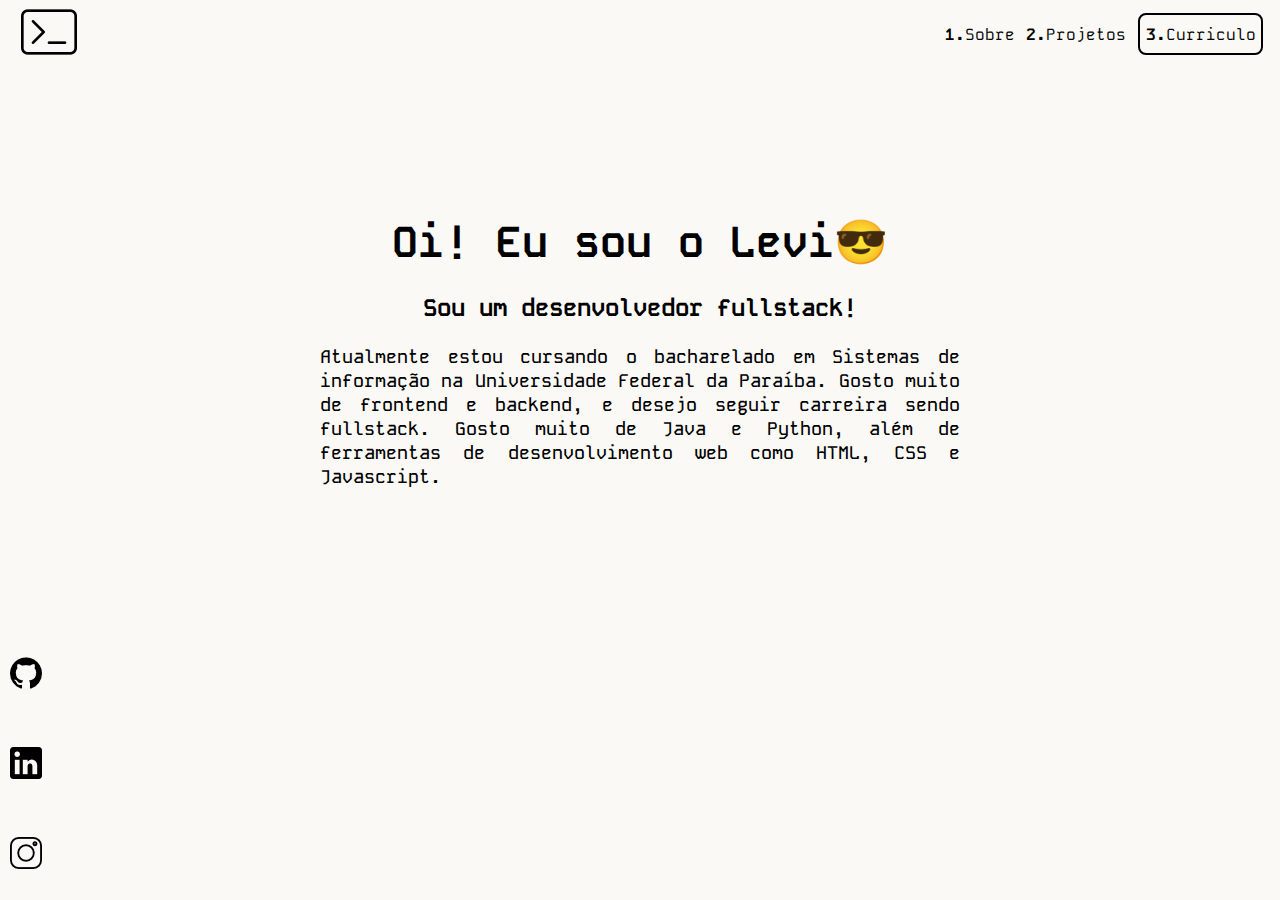
<file: index.html>
<!DOCTYPE html>
<html lang="pt-br">
<head>
    <meta charset="UTF-8">
    <meta name="viewport" content="width=device-width, initial-scale=1.0">
    <link rel="stylesheet" href="./styles/style.css">
    <title>Porfólio</title>
</head>
<body>
    <header class="cabecalho">
        <div class="cabecalho_botoes">
            <a href="./terminal.html" id="terminal">
                <img src="./assets/terminal.png" alt="imagem do botão">
            </a>
            <a id="botao">
                <img src="./assets/menu.png">
            </a>
        </div>
        <div class="cabecalho_conteudo" id="links">
            <nav class="cabecalho_nav">
                <a class="cabecalho_nav_link" href="./about.html"><span>1.</span>Sobre</a>
                <a class="cabecalho_nav_link" href="./projects.html"><span>2.</span>Projetos</a>
                <a class="cabecalho_nav_link_curriculo" href="./Curriculo.pdf" target="_blank"><span>3.</span>Curriculo</a>
            </nav>
        </div>
    </header>
    <main class="conteudo">
        <section class="conteudo_apresentacao">
            <section class="conteudo_apresentacao_texto">
                <h1 class="conteudo_apresentacao_texto_titulo">Oi! Eu sou o Levi😎</h1>
                <h2 class="conteudo_apresentacao_texto_subtitulo">Sou um desenvolvedor fullstack!</h2>
                <p class="conteudo_apresentacao_texto_paragrafo">
                    Atualmente estou cursando o bacharelado em Sistemas de informação na Universidade Federal da Paraíba. Gosto muito de frontend e backend, e desejo seguir carreira sendo fullstack. Gosto muito de Java e Python, além de ferramentas de desenvolvimento web como HTML, CSS e Javascript. 
                </p>
            </section>
        </section>
    </main>
    <footer class="rodape">
        <a href="https://www.github.com/levimaciell" target="_blank"><img src="./assets/github-logo.png"></a>
        <a href="https://www.linkedin.com/in/levi-maciel" target="_blank"><img src="./assets/logotipo-do-linkedin.png"></a>
        <a href="https://www.instagram.com/levi_maciell/" target="_blank"><img src="./assets/instagram.png"></a>
    </footer>
    <script src="./scripts/index.js"></script>
</body>
</html>
</file>
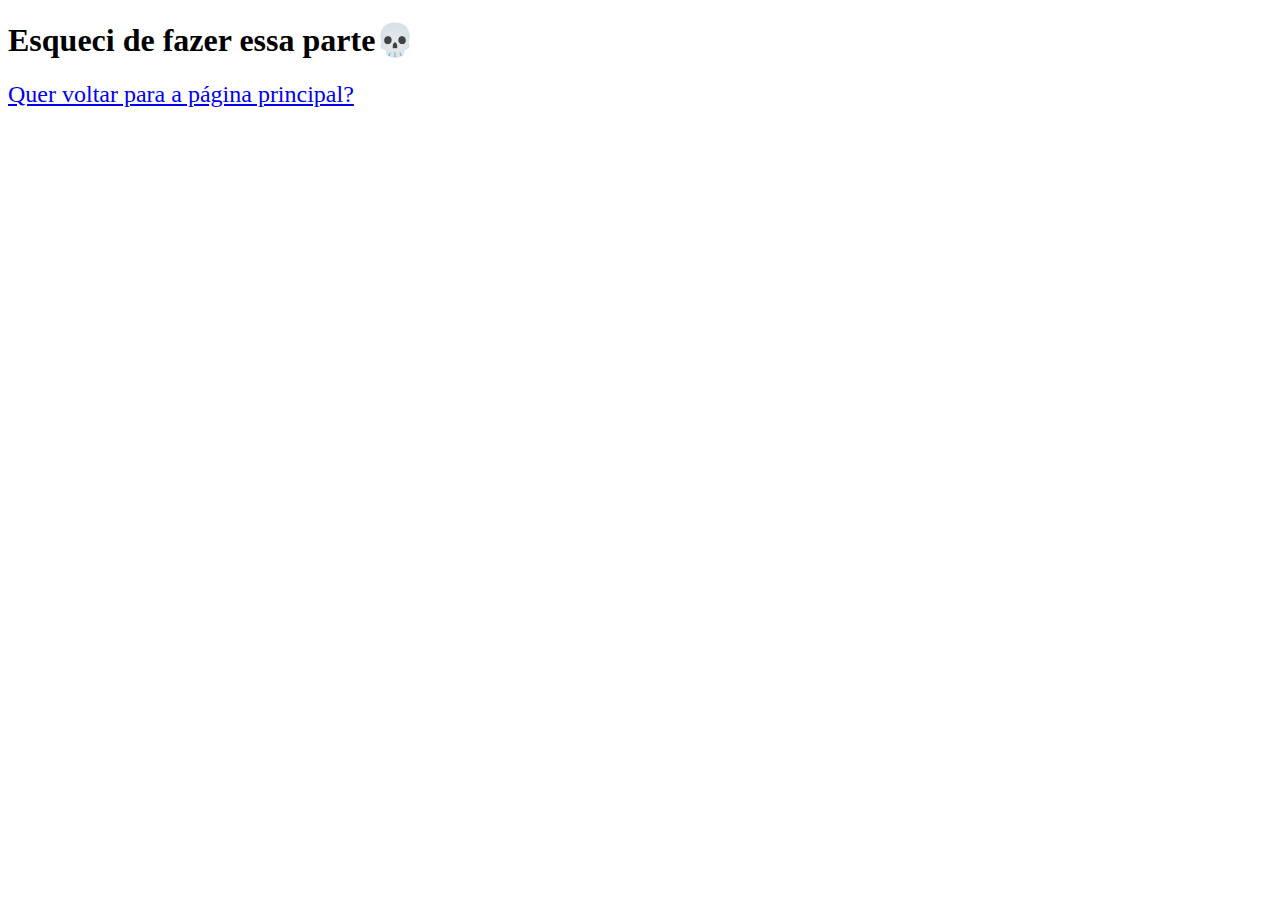
<file: pages/index.html>
<!DOCTYPE html>
<html lang="pt-br">
<head>
    <meta charset="UTF-8">
    <meta name="viewport" content="width=device-width, initial-scale=1.0">
    <title>Document</title>
</head>
<body>
    <h1>Esqueci de fazer essa parte💀</h1>
    <a href="./terminal.html" style="font-size: 1.5rem;">Quer voltar para a página principal?</a>
</body>
</html>
</file>
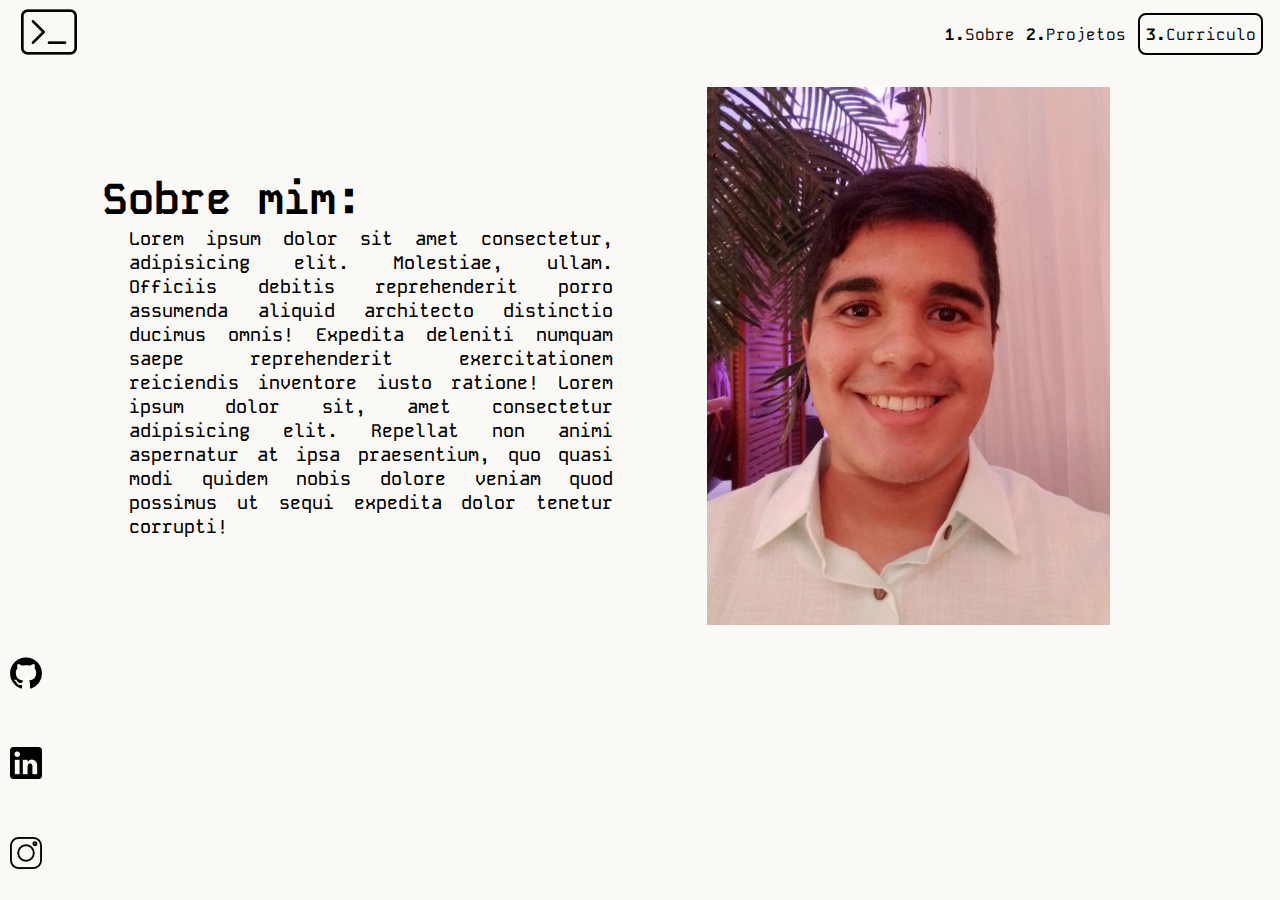
<file: about.html>
<!DOCTYPE html>
<html lang="pt-br">
<head>
    <meta charset="UTF-8">
    <meta name="viewport" content="width=device-width, initial-scale=1.0">
    <link rel="stylesheet" href="./styles/style.css">
    <title>Sobre mim</title>
</head>
<body>
    <header class="cabecalho">
        <div class="cabecalho_botoes">
            <a href="./terminal.html" id="terminal">
                <img src="./assets/terminal.png" alt="imagem do botão">
            </a>
            <a id="botao">
                <img src="./assets/menu.png">
            </a>
        </div>
        <div class="cabecalho_conteudo" id="links">
            <nav class="cabecalho_nav">
                <a class="cabecalho_nav_link" href="./about.html"><span>1.</span>Sobre</a>
                <a class="cabecalho_nav_link" href="./projects.html"><span>2.</span>Projetos</a>
                <a class="cabecalho_nav_link_curriculo" href="./Curriculo.pdf" target="_blank"><span>3.</span>Curriculo</a>
            </nav>
        </div>
    </header>
    <main class="conteudo__about">
        <section class="conteudo_apresentacao__about">
            <section class="conteudo_apresentacao_texto__about">
                <h1 class="conteudo_apresentacao_texto_titulo__about">Sobre mim:</h1>
                <p class="conteudo_apresentacao_texto_paragrafo__about">
                    Lorem ipsum dolor sit amet consectetur, adipisicing elit. Molestiae, ullam. Officiis debitis reprehenderit porro assumenda aliquid architecto distinctio ducimus omnis! Expedita deleniti numquam saepe reprehenderit exercitationem reiciendis inventore iusto ratione! Lorem ipsum dolor sit, amet consectetur adipisicing elit. Repellat non animi aspernatur at ipsa praesentium, quo quasi modi quidem nobis dolore veniam quod possimus ut sequi expedita dolor tenetur corrupti!
                </p>
            </section>
            <section class="conteudo_apresentacao_imagem__about">
                <img src="./assets/20240316_194020.jpg" id="about_img">
            </section>
        </section>
    </main>
    <footer class="rodape">
        <a href="https://www.github.com/levimaciell" target="_blank"><img src="./assets/github-logo.png"></a>
        <a href="https://www.linkedin.com/in/levi-maciel" target="_blank"><img src="./assets/logotipo-do-linkedin.png"></a>
        <a href="https://www.instagram.com/levi_maciell/" target="_blank"><img src="./assets/instagram.png"></a>
    </footer>
    <script src="./scripts/index.js"></script>
</body>
</html>
</file>
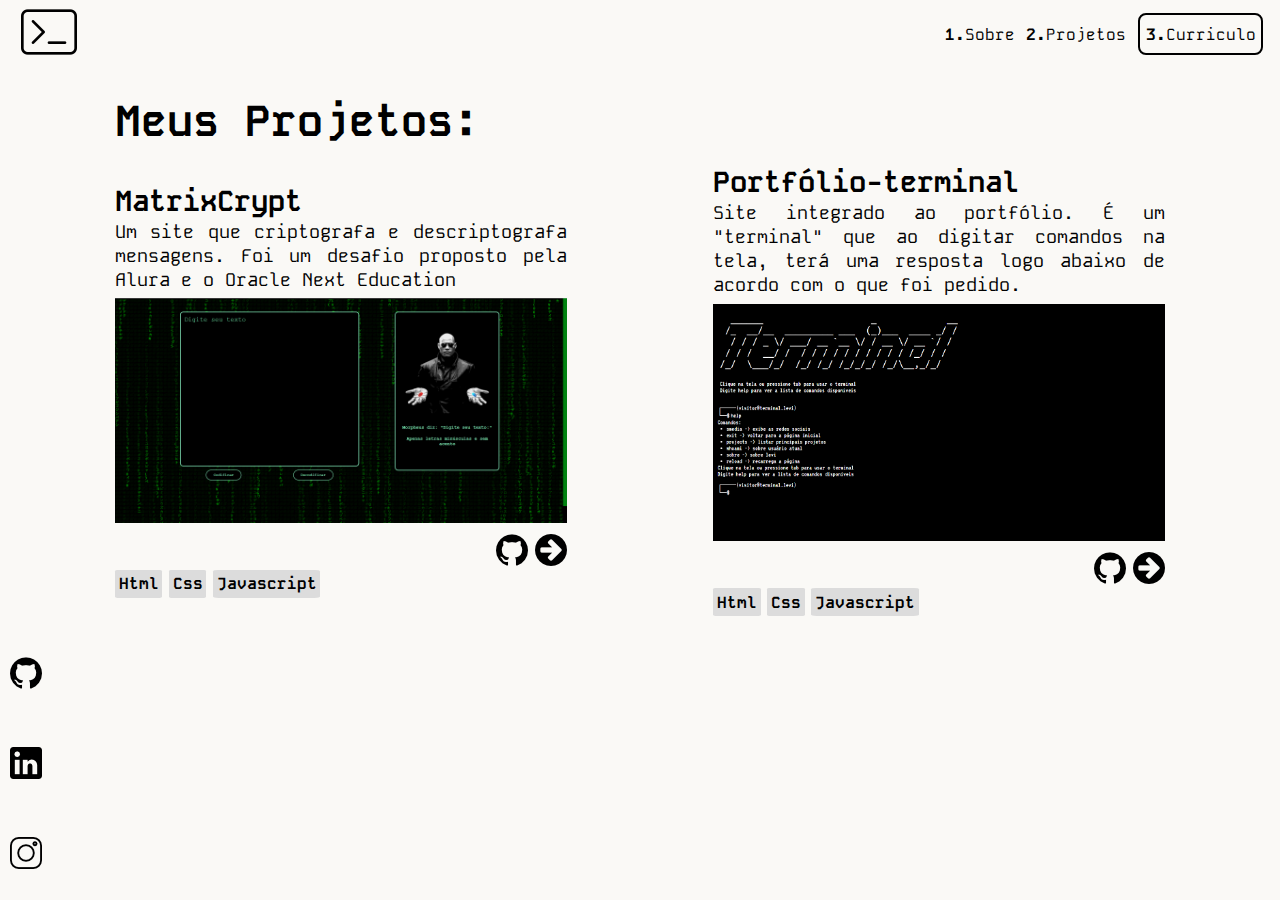
<file: projects.html>
<!DOCTYPE html>
<html lang="pt-br">
<head>
    <meta charset="UTF-8">
    <meta name="viewport" content="width=device-width, initial-scale=1.0">
    <link rel="stylesheet" href="./styles/style.css">
    <title>Projetos</title>
</head>
<body>
    <header class="cabecalho">
        <div class="cabecalho_botoes">
            <a href="./terminal.html" id="terminal">
                <img src="./assets/terminal.png" alt="imagem do botão">
            </a>
            <a id="botao">
                <img src="./assets/menu.png">
            </a>
        </div>
        <div class="cabecalho_conteudo" id="links">
            <nav class="cabecalho_nav">
                <a class="cabecalho_nav_link" href="./about.html"><span>1.</span>Sobre</a>
                <a class="cabecalho_nav_link" href="./projects.html"><span>2.</span>Projetos</a>
                <a class="cabecalho_nav_link_curriculo" href="./Curriculo.pdf" target="_blank"><span>3.</span>Curriculo</a>
            </nav>
        </div>
    </header>
    <main class="conteudo">
        <section class="conteudo_apresentacao__projects">
            <section class="conteudo_apresentacao_title__projects">
                <h1 class="conteudo_apresentacao_texto_titulo">Meus Projetos:</h1>
            </section>
            <section class="conteudo_apresentacao_projeto__projects">
                <div class="bloco_projeto">
                    <h2 class="bloco_projeto_titulo">MatrixCrypt</h2>
                    <p class="bloco_projeto_descricao">Um site que criptografa e descriptografa mensagens. Foi um desafio proposto pela Alura e o Oracle Next Education</p>
                    <img src="./assets/Captura de tela 2024-03-14 131748.png" class="bloco_projeto_imagem">
                    <div class="bloco_projeto_botoes">
                        <a href="https://github.com/levimaciell/MatrixCrypt" target="_blank">
                            <img src="./assets/github-logo.png">
                        </a>
                        <a href="https://levimaciell.github.io/MatrixCrypt/" target="_blank">
                            <img src="./assets/arrow-pointing-right-in-a-circle.png">
                        </a>
                    </div>
                    <div class="bloco_projeto_techs">
                        <span class="bloco_projeto_tech">Html</span>
                        <span class="bloco_projeto_tech">Css</span>
                        <span class="bloco_projeto_tech">Javascript</span>
                    </div>
                </div>
                <div class="bloco_projeto">
                    <h2 class="bloco_projeto_titulo">Portfólio-terminal</h2>
                    <p class="bloco_projeto_descricao">Site integrado ao portfólio. É um "terminal" que ao digitar comandos na tela, terá uma resposta logo abaixo de acordo com o que foi pedido.</p>
                    <img src="./assets/terminalPage.png" class="bloco_projeto_imagem">
                    <div class="bloco_projeto_botoes">
                        <a href="https://github.com/levimaciell/portfolio" target="_blank">
                            <img src="./assets/github-logo.png">
                        </a>
                        <a href="./terminal.html" target="_blank">
                            <img src="./assets/arrow-pointing-right-in-a-circle.png">
                        </a>
                    </div>
                    <div class="bloco_projeto_techs">
                        <span class="bloco_projeto_tech">Html</span>
                        <span class="bloco_projeto_tech">Css</span>
                        <span class="bloco_projeto_tech">Javascript</span>
                    </div>
                </div>
                
            </section>
        </section>
    </main>
    <footer class="rodape">
        <a href="https://www.github.com/levimaciell" target="_blank"><img src="./assets/github-logo.png"></a>
        <a href="https://www.linkedin.com/in/levi-maciel" target="_blank"><img src="./assets/logotipo-do-linkedin.png"></a>
        <a href="https://www.instagram.com/levi_maciell/" target="_blank"><img src="./assets/instagram.png"></a>
    </footer>
    <script src="./scripts/index.js"></script>
</body>
</html>
</file>
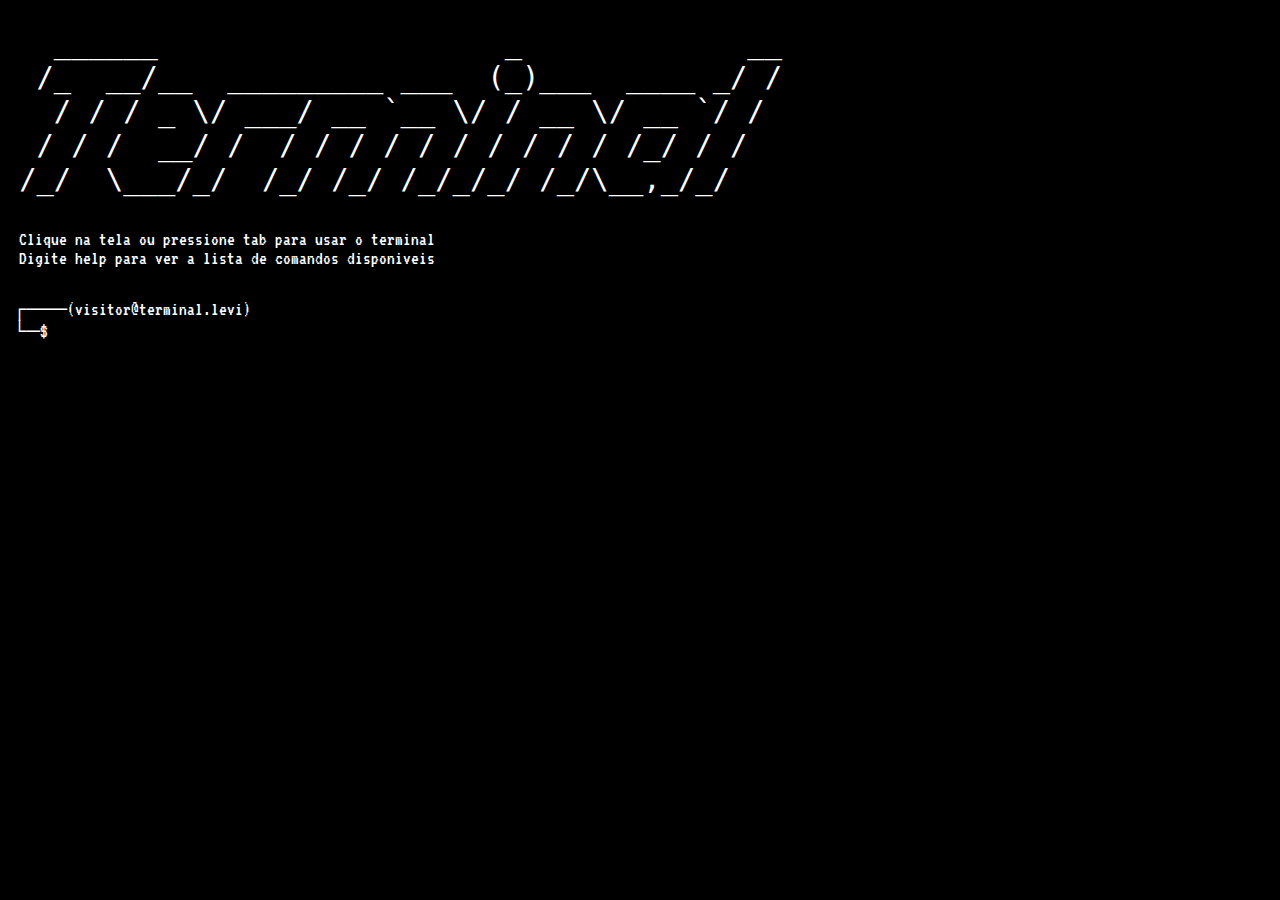
<file: terminal.html>
<!DOCTYPE html>
<html lang="pt-br">
<head>
    <meta charset="UTF-8">
    <meta name="viewport" content="width=device-width, initial-scale=1.0">
    <title>Terminal</title>
    <link rel="stylesheet" href="./styles/terminal.css">
</head>
<body>
    <header class="header" id="headerId">
        <pre id="ascii__art__text">
  ______                    _             __
 /_  __/__  _________ ___  (_)___  ____ _/ /
  / / / _ \/ ___/ __ `__ \/ / __ \/ __ `/ /
 / / /  __/ /  / / / / / / / / / / /_/ / /
/_/  \___/_/  /_/ /_/ /_/_/_/ /_/\__,_/_/
        </pre>
        <p class="command__text__terminal">Clique na tela ou pressione tab para usar o terminal</p> 
        <p class="command__text__terminal">Digite help para ver a lista de comandos disponiveis</p> 
    </header>
    <main class="main__content" id="main__block">
        <div class="command" id="command__block">
            <div class="command__text">
                <p class="command__text__terminal">┌───(visitor@terminal.levi)</p>
            </div>
            <div class="command__input">
                <span class="command__text__terminal">└─$</span>
                <!-- <input type="text" id="input__field" > -->
                <span class="input" role="textbox" contenteditable id="teste" aria-multiline="false"></span>
            </div>
            <div class="command__output"></div>
        </div>
    </main>
    <script src="./scripts/terminal.js"></script>
</body>
</html>
</file>
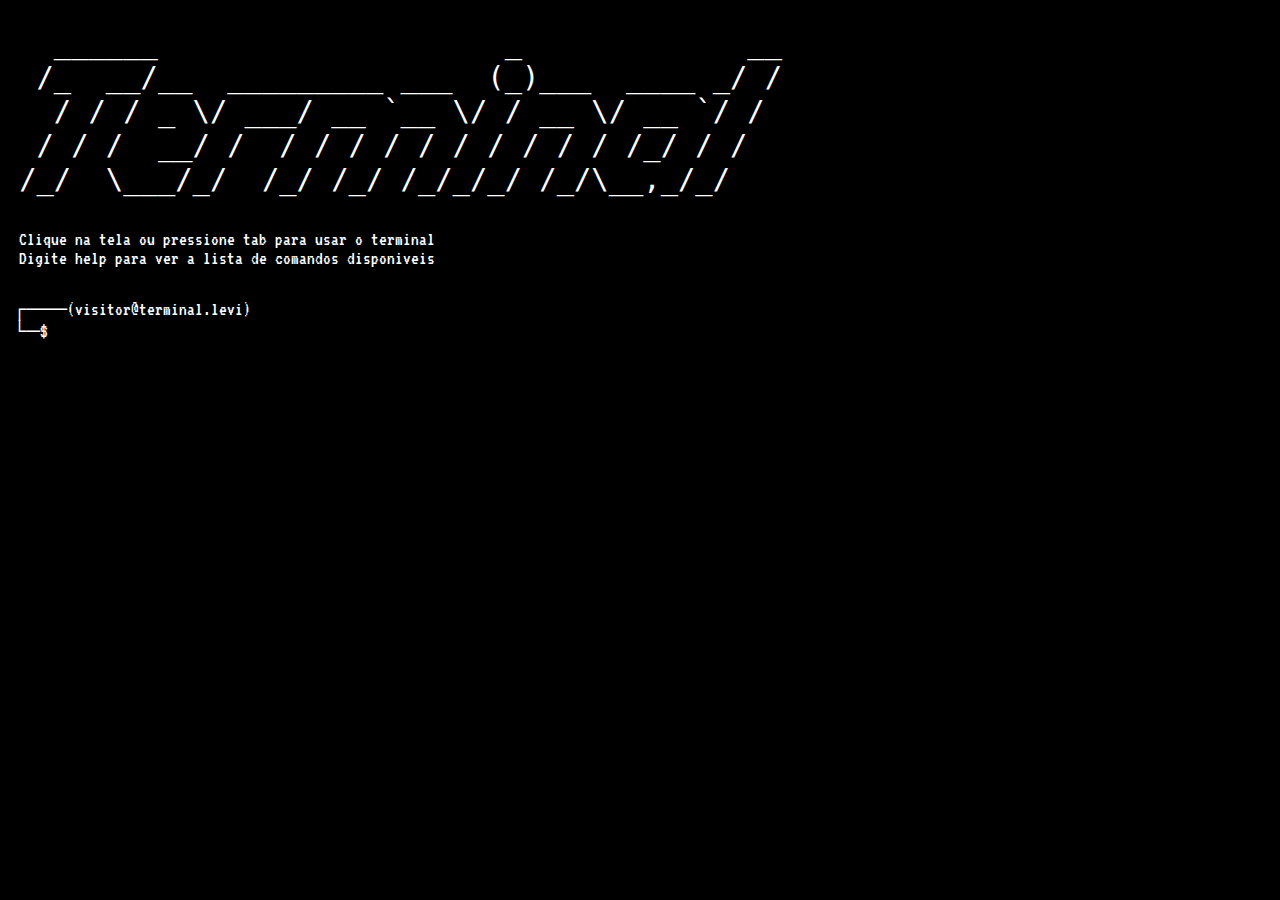
<file: pages/terminal.html>
<!DOCTYPE html>
<html lang="pt-br">
<head>
    <meta charset="UTF-8">
    <meta name="viewport" content="width=device-width, initial-scale=1.0">
    <title>Terminal</title>
    <link rel="stylesheet" href="../styles/terminal.css">
</head>
<body>
    <header class="header" id="headerId">
        <pre id="ascii__art__text">
  ______                    _             __
 /_  __/__  _________ ___  (_)___  ____ _/ /
  / / / _ \/ ___/ __ `__ \/ / __ \/ __ `/ /
 / / /  __/ /  / / / / / / / / / / /_/ / /
/_/  \___/_/  /_/ /_/ /_/_/_/ /_/\__,_/_/
        </pre>
        <p class="command__text__terminal">Clique na tela ou pressione tab para usar o terminal</p> 
        <p class="command__text__terminal">Digite help para ver a lista de comandos disponiveis</p> 
    </header>
    <main class="main__content" id="main__block">
        <div class="command" id="command__block">
            <div class="command__text">
                <p class="command__text__terminal">┌───(visitor@terminal.levi)</p>
            </div>
            <div class="command__input">
                <span class="command__text__terminal">└─$</span>
                <!-- <input type="text" id="input__field" > -->
                <span class="input" role="textbox" contenteditable id="teste" aria-multiline="false"></span>
            </div>
            <div class="command__output"></div>
        </div>
    </main>
    <script src="../scripts/terminal.js"></script>
</body>
</html>
</file>
<file: styles/style.css>
:root{
    --cor-fundo: #FAF9F6;
    --cor_borda: #000000;
    --cor_texto: #000000;
    --cor_background_tech: #DCDCDC;
    --cor-fundo-footer: #FAF9F6;
    --tam_texto: 1rem;
    --fonte: "kode-mono";
}

*{
    padding: 0;
    margin: 0;
    box-sizing: border-box;
}

@font-face {
    font-family: "kode-mono";
    src: url("./KodeMono-VariableFont_wght.ttf");
}
body, html{
    height: 100%;
    background-color: var(--cor-fundo);
}


.cabecalho{
    display: flex;
    justify-content: space-between;
    width: 100%;
}

.cabecalho_nav{
    display: flex;
    justify-content: right;
    align-items: center;
    gap: 2%;
    width: 50%;
}
#terminal{
    align-self: self-start;
}

.cabecalho_nav_link{
    color: var(--cor_texto);
    font-family: var(--fonte);
    text-decoration: none;
}
#botao{
    display: none;
    
}
.cabecalho_botoes{
    padding: 0 1.3%;
}
.cabecalho_conteudo{
    padding: 0 1.3%;
    width: 100%;
    display: flex;
    justify-content: right;
}

.cabecalho_nav_link_curriculo{
    font-family: var(--fonte);
    padding: 1.5% 1%;
    border: 2px solid var(--cor_texto);
    border-radius: 0.5rem;
    text-decoration: none;
    color: var(--cor_texto);
}
span{
    font-weight: bold;
}
.conteudo{
    width: 100%;
    padding: 2% 0;
}
.conteudo_apresentacao{
    width: 100%;
}

.conteudo_apresentacao_texto{
    padding: 9.5% 0;
    display: flex;
    flex-direction: column;
    justify-content: center;
    align-items: center;
    width: 100%;
}

.conteudo_apresentacao_texto_titulo{
    font-family: var(--fonte);
    font-size: 2.7rem;
}

.conteudo_apresentacao_texto_subtitulo{
    padding: 1.7% 0;
    font-family: var(--fonte);
    font-size: 1.5rem;
}
.conteudo_apresentacao_texto_paragrafo{
    width: 50%;
    font-family: var(--fonte);
    text-align: justify;
    font-size: 1.15rem;
    font-weight: 500;
}

.rodape{
    position: fixed;
    bottom: 0%;
    width: 4%;
    height: 30vh;
    display: flex;
    flex-direction: column;
    justify-content: space-around;
    align-items: center;
    border-radius: 15%;

    background-color: var(--cor-fundo-footer);
}

/* about */
.conteudo__about{
    width: 100%;
    /* padding: 2% 0; */
}
.conteudo_apresentacao__about{
    width: 100%;
    display: flex;
    justify-content: center;
    align-items: center;
    padding: 1.5% 8%;
}
.conteudo_apresentacao_imagem__about{
    width: 50%;
    display: flex;
    justify-content: center;
    align-items: center;
}
.conteudo_apresentacao_texto__about{
    display: flex;
    flex-direction: column;
    justify-content: center;
    align-items: center;

    width: 50%;
}
#about_img{
    width: 75%;
    /* height: 100%; */
}
.conteudo_apresentacao_texto_titulo__about{
    align-self: flex-start;
    font-family: var(--fonte);
    font-size: 2.7rem;
}

.conteudo_apresentacao_texto_paragrafo__about{
    width: 90%;
    font-family: var(--fonte);
    text-align: justify;
    font-size: 1.15rem;
    font-weight: 500;
}
/* projects */
.conteudo_apresentacao__projects{
    width: 100%;
    display: flex;
    flex-direction: column;
    padding: 0 9%;
}
.conteudo_apresentacao_projeto__projects{
    display: flex;
    justify-content: space-between;
    align-items: center;
    width: 100%;
    flex-wrap: wrap;
}
.bloco_projeto{
    padding: 1.5% 0;
    width: 43%;
}
.bloco_projeto_titulo{
    font-family: var(--fonte);
    font-size: 1.8rem;
}
.bloco_projeto_descricao{
    font-family: var(--fonte);
    font-size: 1.15rem;
    font-weight: 400;
    text-align: justify;
}
.bloco_projeto_imagem{
    width: 100%;
    padding: 1.5% 0;
}
.bloco_projeto_botoes{
    display: flex;
    justify-content: right;
    gap: 1.5%;
}
.bloco_projeto_techs{
    display: flex;
    gap: 1.5%;
}
.bloco_projeto_tech{
    font-family: var(--fonte);
    font-size: var(--tam_texto);
    background-color: var(--cor_background_tech);
    padding: 0.8%;
    border-radius: 5%;
}

@media (max-width: 550px) {
    .cabecalho{
        display: flex;
        flex-direction: column;
        justify-content: space-between;
        width: 100%;
    }
    .cabecalho_botoes{
        display: flex;
        justify-content: space-between;
        align-items: center;
    }
    .cabecalho_conteudo{
        display: block;
        padding: 0;
        width: 100%;
        display: none;
        border-top: 1px solid var(--cor_borda);
    }
    .cabecalho_nav{
        padding: 0;
        flex-direction: column;
        justify-content: left;
        align-items: self-start;
        width: 100%;
    }
    .cabecalho_nav_link{
        width: 100%;
        border-bottom: 1px solid var(--cor_borda);
        padding: 1.5% 1.3%;
    }
    .cabecalho_nav_link_curriculo{
        padding: 1.5% 1.3%;
        width: 100%;
        border-radius: 0;
        border: none;
        border-bottom: 1px solid var(--cor_borda);
    }
    #botao{
        display: inline;
    }

    body{
        display: flex;
        flex-direction: column;
        justify-content: space-between;
    }

    .conteudo_apresentacao_texto_titulo{
        font-family: var(--fonte);
        font-size: 1.85rem;
    }
    .conteudo_apresentacao_texto_subtitulo{
        font-family: var(--fonte);
        text-align: center;
        font-size: 1.5rem;
    }


    .conteudo_apresentacao_texto_paragrafo{
        width: 90%;
        font-family: var(--fonte);
        text-align: left;
        font-size: 1.15rem;
        font-weight: 500;
        padding: 5%;
    }
    
    .rodape{
        position: static;
        bottom: none;
        width: 100%;
        height: auto;
        display: flex;
        flex-direction: row;
        justify-content: center;
        align-items: center;
        border-radius: 0;
        gap: 7%;
        padding: 2%;
    }

    /* projects */

    .conteudo_apresentacao_texto_titulo{
        font-size: 2rem;
        padding: 5% 0%;
    }

    .conteudo_apresentacao_projeto__projects{
        flex-direction: column;
        align-items: flex-start;
    }

    .bloco_projeto{
        width: 100%;
        padding: 5% 0;
    }
}

@media (max-width: 300px) {
    .conteudo_apresentacao_texto_titulo{
        font-family: var(--fonte);
        font-size: 1.4rem;
    }
    .conteudo_apresentacao_texto_subtitulo{
        font-family: var(--fonte);
        font-size: 1.2rem;
    }
    .conteudo_apresentacao_texto_paragrafo{
        font-family: var(--fonte);
        text-align: center;
        font-size: 1rem;
    }
}
</file>
<file: styles/terminal.css>
*{
    padding: 0;
    margin: 0;
    box-sizing: border-box;
}

@font-face {
    font-family: vt323;
    src: url("./vt323-latin-400-normal.woff2");
}

:root{
    --fonte: vt323;
    --tamanho__padrao: 1.2rem;
}

.command{
    display: flex;
    flex-direction: column;
}
body{
    background-color: black;
    color: white;
}

/*                                      HEADER                                      */
.header{
    padding: 2% 1.5%;
}
#ascii__art__text{
    font-size: 1.8rem;
}

/*                                      MAIN                                      */
.main__content{
    padding: 0 1%;
}
.command{
    padding: 0.4% 0;
}

.input{
    font-family: var(--fonte);
    font-size: var(--tamanho__padrao);
    background-color: black;
    color: white;
    outline: none;
}

.command__text__terminal{
    font-family: var(--fonte);
    font-size: var(--tamanho__padrao);
    color: white;
}

.command__text__ul{
    padding: 0 2%;
}

.command__link{
    padding-right: 0.5%;
}
</file>
